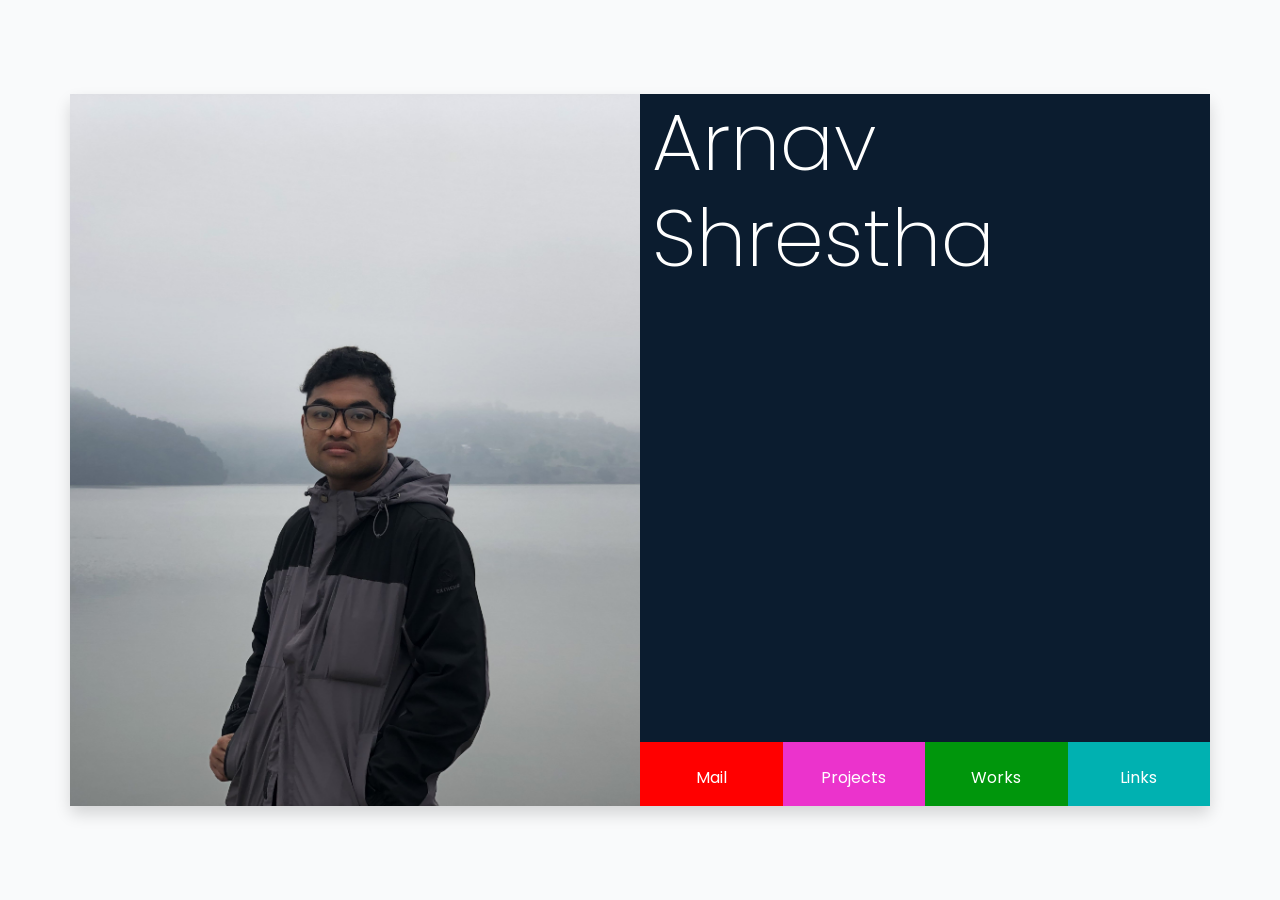
<file: index.html>
<!DOCTYPE html>
<html lang="en">
<head>
  <meta charset="UTF-8">
  <meta name="viewport" content="width=device-width, initial-scale=1.0">
  <title>Arnav Shrestha | Profile</title>
  <link rel="stylesheet" href="bootstrap-5.3.3/css/bootstrap.min.css">
  <link rel="stylesheet" href="https://cdn-uicons.flaticon.com/uicons-solid-rounded/css/uicons-solid-rounded.css">
  <script src="bootstrap-5.3.3/js/bootstrap.bundle.min.js"></script>
  <link rel="preconnect" href="https://fonts.googleapis.com">
  <link rel="preconnect" href="https://fonts.gstatic.com" crossorigin>
  <link href="https://fonts.googleapis.com/css2?family=Poppins:ital,wght@0,100;0,200;0,300;0,400;0,500;0,600;0,700;0,800;0,900;1,100;1,200;1,300;1,400;1,500;1,600;1,700;1,800;1,900&display=swap" rel="stylesheet">
  <script src="scripts/page.js"></script>
  <script src="scripts/mail.js"></script>
  <link rel="stylesheet" href="style.css">
</head>
<body class="d-block d-md-flex align-items-md-center min-vh-100">
  <div class="container rounded shadow">
    <div class="row" style="background-color: #0B1C2F; color: white;">
      <div class="col-md-6 p-0">
        <img src="IMG_5971.jpg" alt="Profile Picture" class="img-fluid">
      </div>
      <div class="col d-flex flex-column">
        <div class="row d-flex align-items-center" >
          <div class="col">
            <h1 class="" >Arnav<br>Shrestha</h1>
          </div>
        </div>

        <div class="row mt-auto">
          <div class="col">
            <div class="row text-center">

              <div class="col d-flex flex-column align-items-center py-3 icon-btn" onclick="sendEmail()" style="background-color: red;">
                <i class="fi fi-sr-envelope mb-2"></i>
                <span>Mail</span>
              </div>

              <div class="col d-flex flex-column align-items-center py-3 icon-btn" onclick="navigate('project.html')" style="background-color: rgb(235, 51, 204);">
                <i class="fi fi-sr-folder mb-2"></i>
                <span>Projects</span>
              </div>

              <div class="col d-flex flex-column align-items-center py-3 icon-btn" onclick="navigate('works.html')" style="background-color: rgb(0, 150, 12);">
                <i class="fi fi-sr-briefcase mb-2"></i>
                <span>Works</span>
              </div>

              <div class="col d-flex flex-column align-items-center py-3 icon-btn" onclick="navigate('links.html')" style="background-color: rgb(0, 177, 177);">
                <i class="fi fi-sr-link-alt mb-2"></i>
                <span>Links</span>
              </div>

            </div>
          </div>
        </div>
      </div>
    </div>
  </div>
</body>
</html>
</file>
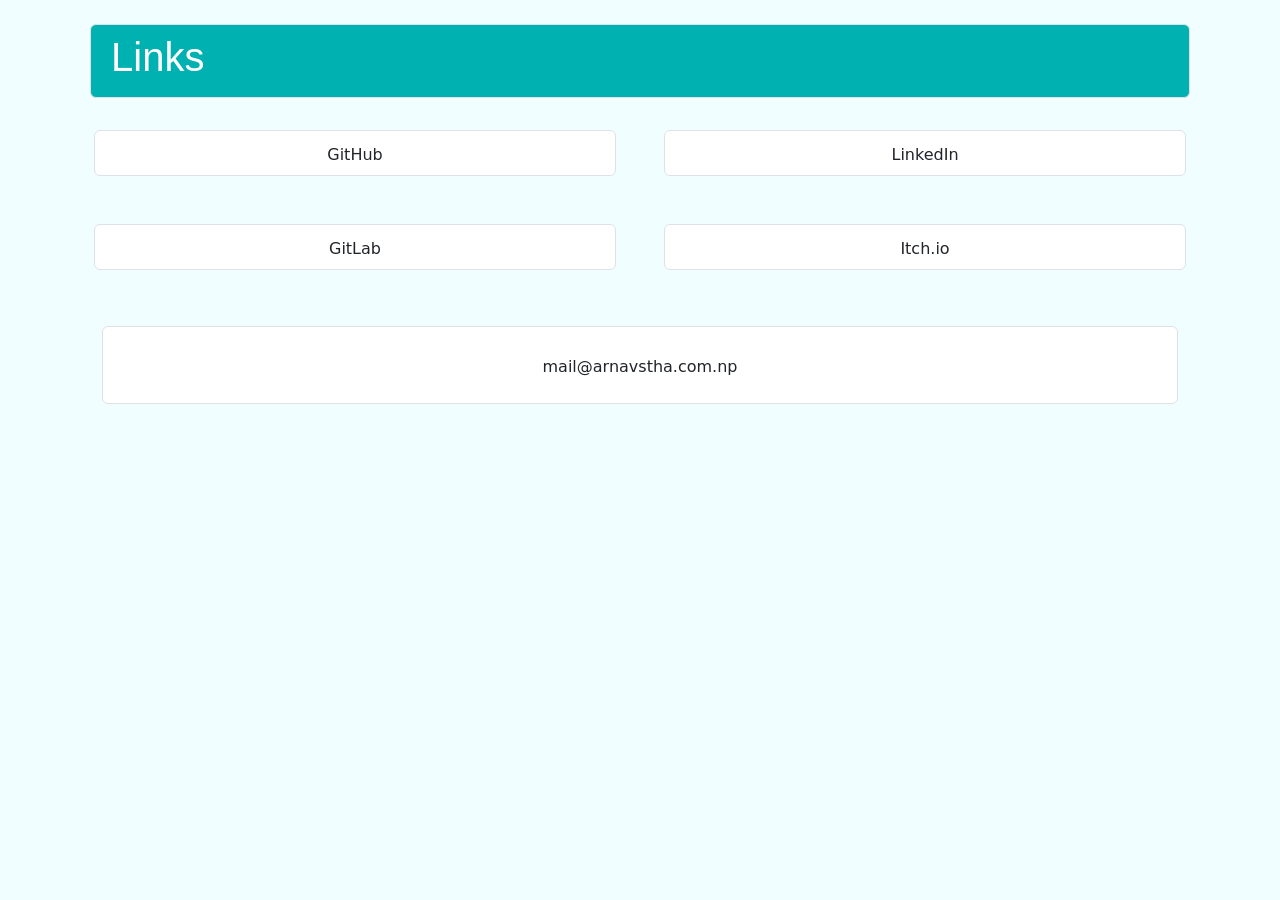
<file: links.html>
<!DOCTYPE html>
<html lang="en">
<head>
    <meta charset="UTF-8">
    <meta name="viewport" content="width=device-width, initial-scale=1.0">
    <title>Arnav | Links</title>
     <link rel="stylesheet" href="style.css">
    <link rel="stylesheet" href="bootstrap-5.3.3/css/bootstrap.min.css">
    <link rel="stylesheet" href="https://cdn-uicons.flaticon.com/uicons-solid-rounded/css/uicons-solid-rounded.css">
    <link rel="stylesheet" href="https://cdn-uicons.flaticon.com/uicons-brands/css/uicons-brands.css">
    <script src="bootstrap-5.3.3/js/bootstrap.bundle.min.js"></script>
</head>
<body style="background-color: #f0feff;">
    <div class="container">
        <div class="row m-2 p-2 mt-4 rounded border" style="background-color: rgb(0, 177, 177); color: white;">
            <h1>Links</h1>
        </div>
        <div class="row">
             <div class="col  border m-4 p-2 rounded link d-flex flex-column align-items-center " onclick="window.location.href='https://github.com/stharnav/'">
                <i class="fi fi-brands-github mb-1" style="color: rgb(0, 177, 177);"></i> GitHub
            </div>
            <div class="col border m-4 p-2 rounded link d-flex flex-column align-items-center " onclick="window.location.href='https://www.linkedin.com/in/arnav-shrestha-5bba61239/'">
                <i class="fi fi-brands-linkedin mb-1" style="color: rgb(0, 177, 177);"></i> LinkedIn
            </div>
        </div>
        <div class="row">
             <div class="col  p-2 border m-4 rounded link d-flex flex-column align-items-center" onclick="window.location.href='https://gitlab.com/arnavshrestha44'">
                <i class="fi fi-brands-gitlab mb-1" style="color: rgb(0, 177, 177);"></i> GitLab
            </div>
            <div class="col  p-2 border m-4 rounded link d-flex flex-column align-items-center" onclick="window.location.href='https://amberco.itch.io/'">
                <i class="fi fi-brands-itch-io mb-1" style="color: rgb(0, 177, 177);"></i> Itch.io
            </div>
        </div>
        <div class="row p-2">
             <div class="col p-2 border m-4 p-4 rounded d-flex flex-column align-items-center" style="background-color:white;">
                <i class="fi fi-sr-envelope mb-1" style="color: rgb(0, 177, 177);"></i> mail@arnavstha.com.np
            </div>
        </div>
    </div>
</body>
</html>
</file>
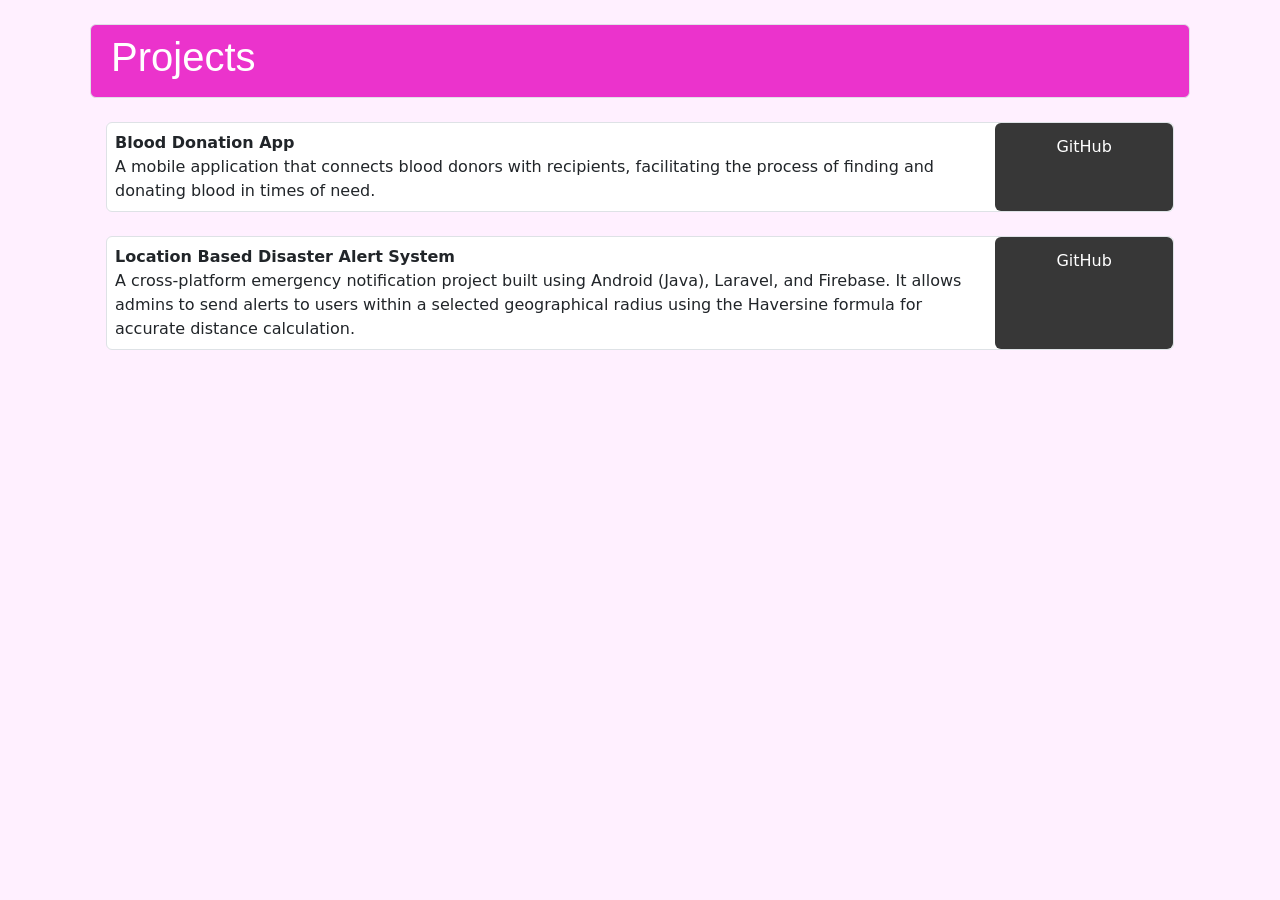
<file: project.html>
<!DOCTYPE html>
<html lang="en">
<head>
    <meta charset="UTF-8">
    <meta name="viewport" content="width=device-width, initial-scale=1.0">
    <link rel="stylesheet" href="style.css">
    <link rel="stylesheet" href="bootstrap-5.3.3/css/bootstrap.min.css">
    <link rel="stylesheet" href="https://cdn-uicons.flaticon.com/uicons-solid-rounded/css/uicons-solid-rounded.css">
    <link rel="stylesheet" href="https://cdn-uicons.flaticon.com/uicons-brands/css/uicons-brands.css">
    <script src="bootstrap-5.3.3/js/bootstrap.bundle.min.js"></script>
    <title>Arnav | Projects</title>
    
</head>
<body style="background-color: #fff0ff;">
    <div class="container">
        <div class="row m-2 p-2 mt-4 rounded border" style="background-color: rgb(235, 51, 204); color: white;">
            <h1>Projects</h1>
        </div>
        <div class="row border m-4 rounded link">
            <div class="col-md-10 p-2" onclick="window.location.href='/projects/blood-donation-app.html'">
                <strong>Blood Donation App</strong><br>
                A mobile application that connects blood donors with recipients, facilitating the process of finding and donating blood in times of need.
            </div>
            <div class="col-sm-2 link d-flex flex-column align-items-center p-2 icon-btn rounded" onclick="window.location.href='https://github.com/stharnav/Blood-Donation-App.git'" style="background-color: rgb(55, 55, 55); color: white;">
                <i class="fi fi-brands-github mb-1"></i> GitHub
            </div>
        </div>
        <div class="row border m-4 rounded link">
            <div class="col-md-10 p-2"  onclick="window.location.href='/projects/alert-system.html'">
                <strong>Location Based Disaster Alert System</strong><br>
                A cross-platform emergency notification project built using Android (Java), Laravel, and Firebase. It allows admins to send alerts to users within a selected geographical radius using the Haversine formula for accurate distance calculation.
            </div>
            <div class="col-md-2 link d-flex flex-column align-items-center p-2 icon-btn rounded" onclick="window.location.href='https://github.com/stharnav/Alert-System.git'" style="background-color: rgb(55, 55, 55); color: white;">
                <i class="fi fi-brands-github mb-1"></i> GitHub
            </div>
        </div>
        <div class="row">
            
        </div>
    </div>
</body>
</html>
</file>
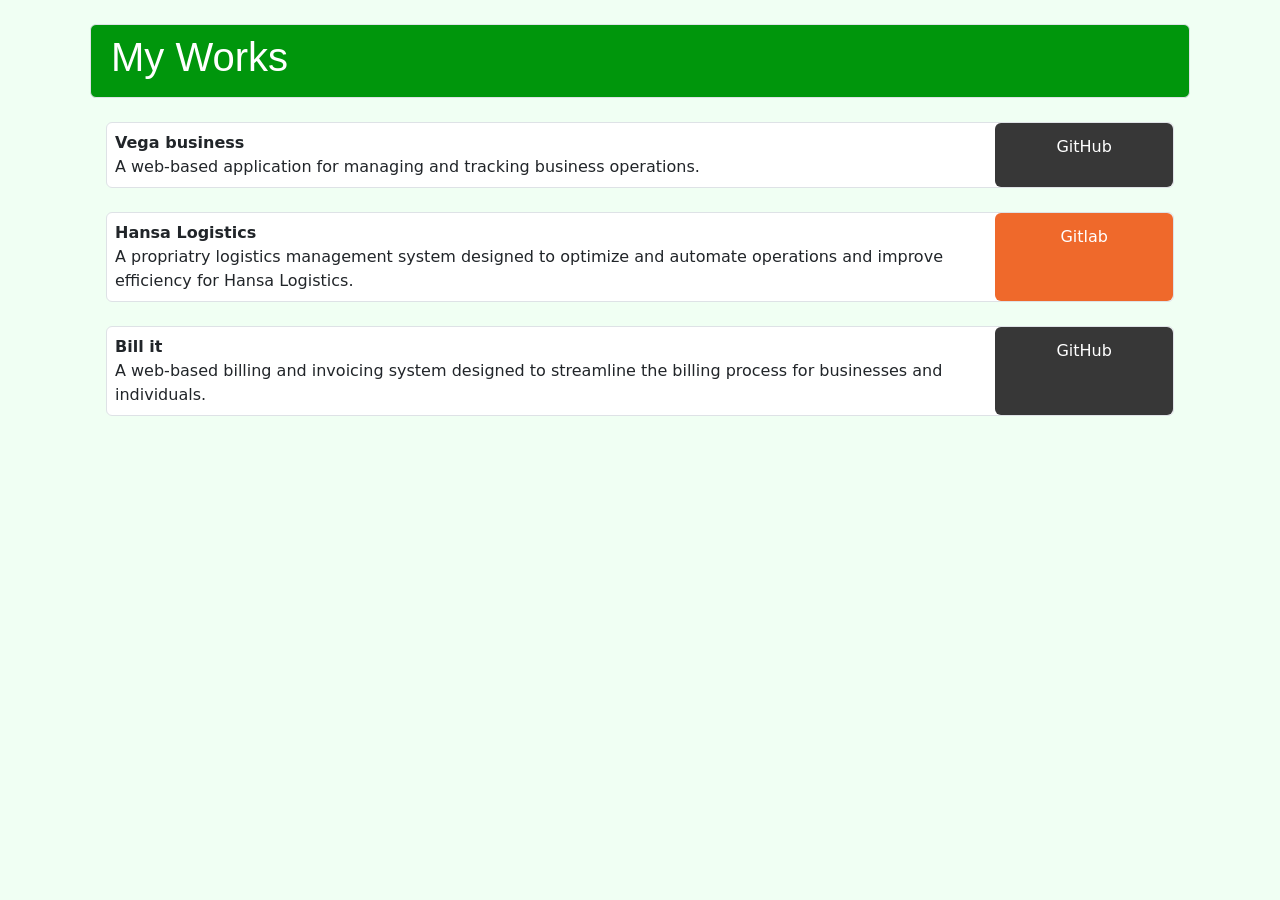
<file: works.html>
<!DOCTYPE html>
<html lang="en">
<head>
    <meta charset="UTF-8">
    <meta name="viewport" content="width=device-width, initial-scale=1.0">
    <link rel="stylesheet" href="style.css">
    <link rel="stylesheet" href="bootstrap-5.3.3/css/bootstrap.min.css">
    <link rel="stylesheet" href="https://cdn-uicons.flaticon.com/uicons-solid-rounded/css/uicons-solid-rounded.css">
    <link rel="stylesheet" href="https://cdn-uicons.flaticon.com/uicons-brands/css/uicons-brands.css">
    <script src="bootstrap-5.3.3/js/bootstrap.bundle.min.js"></script>
    <title>Arnav | Works</title>
    
</head>
<body style="background-color: #f0fff3;">
    <div class="container">
        <div class="row m-2 p-2 mt-4 rounded border" style="background-color: rgb(0, 150, 12); color: white;">
            <h1>My Works</h1>
        </div>
        <div class="row border m-4 rounded link">
            <div class="col-md-10 p-2" onclick="window.location.href='https://www.vegabusiness.com.np/'">
                <strong>Vega business</strong><br>
                A web-based application for managing and tracking business operations.
            </div>
            <div class="col-md-2 link d-flex flex-column align-items-center p-2 icon-btn rounded" onclick="window.location.href='https://github.com/stharnav/vega'" style="background-color: rgb(55, 55, 55); color: white;">
                <i class="fi fi-brands-github mb-1"></i> GitHub
            </div>
        </div>
        <div class="row border m-4 rounded link">
            <div class="col-md-10 p-2" onclick="window.location.href='https://www.arnavstha.com.np/'">
                <strong>Hansa Logistics</strong><br>
                A propriatry logistics management system designed to optimize and automate operations and improve efficiency for Hansa Logistics.
            </div>
            <div class="col-md-2 link d-flex flex-column align-items-center p-2 icon-btn rounded" onclick="window.location.href='https://gitlab.com/soyal/hansalog.git'" style="background-color: #EF692B; color: white;">
                <i class="fi fi-brands-gitlab mb-1"></i> Gitlab
            </div>
        </div>
        <div class="row border m-4 rounded link">
            <div class="col-md-10 p-2" onclick="window.location.href='https://billit.arnavstha.com.np/'">
                <strong>Bill it</strong><br>
                A web-based billing and invoicing system designed to streamline the billing process for businesses and individuals.
            </div>
            <div class="col-md-2 link d-flex flex-column align-items-center p-2 icon-btn rounded" onclick="window.location.href='https://github.com/stharnav/Bill-it.git'" style="background-color: rgb(55, 55, 55); color: white;">
                <i class="fi fi-brands-github mb-1"></i> GitHub
            </div>
        </div>
    </div>
</body>
</html>
</file>
<file: style.css>
.icon-btn {
      cursor: pointer;
      transition: all 0.3s ease;
    }

    .icon-btn i {
      font-size: 40px;
      transition: all 0.3s ease;
    }

    .link{
      cursor: pointer;
      background-color: white;
    }

    .link:hover {
      box-shadow: 0px 10px 10px rgba(0, 0, 0, 0.2);
      transform: scale(1.01);
      transition: all 0.1s ease;
    }

    .link i{
      font-size: 24px;
    }

    .icon-btn:hover {
      color: rgb(114, 114, 114);
    }

    .icon-btn:hover i {
      transform: scale(1.2);
    }
    body{
      background: #F9FAFB;
      font-family: "Poppins", sans-serif;
      font-weight: 400;
      font-style: normal;
    }

    h1{
      font-family: "Poppins", sans-serif;
      font-weight: 200;
      font-style: normal;
      font-size: 80px;
    }
</file>
